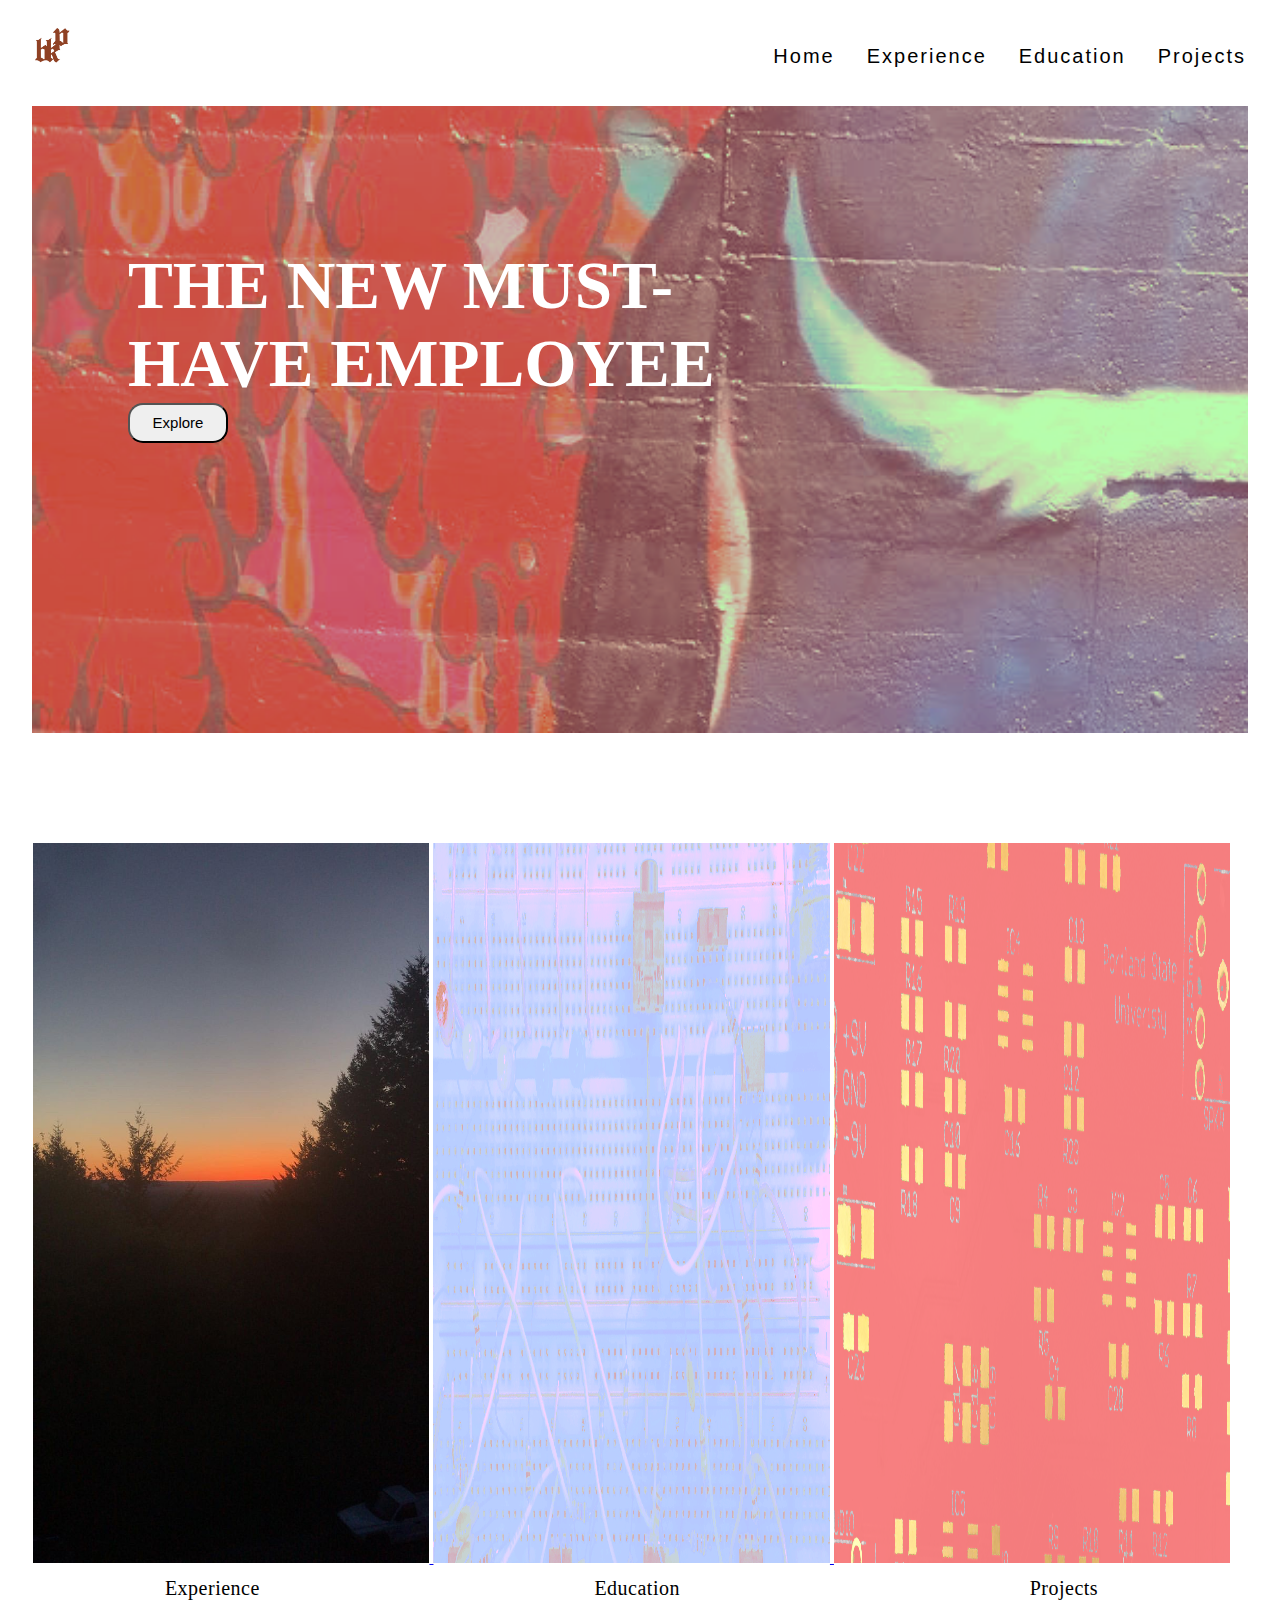
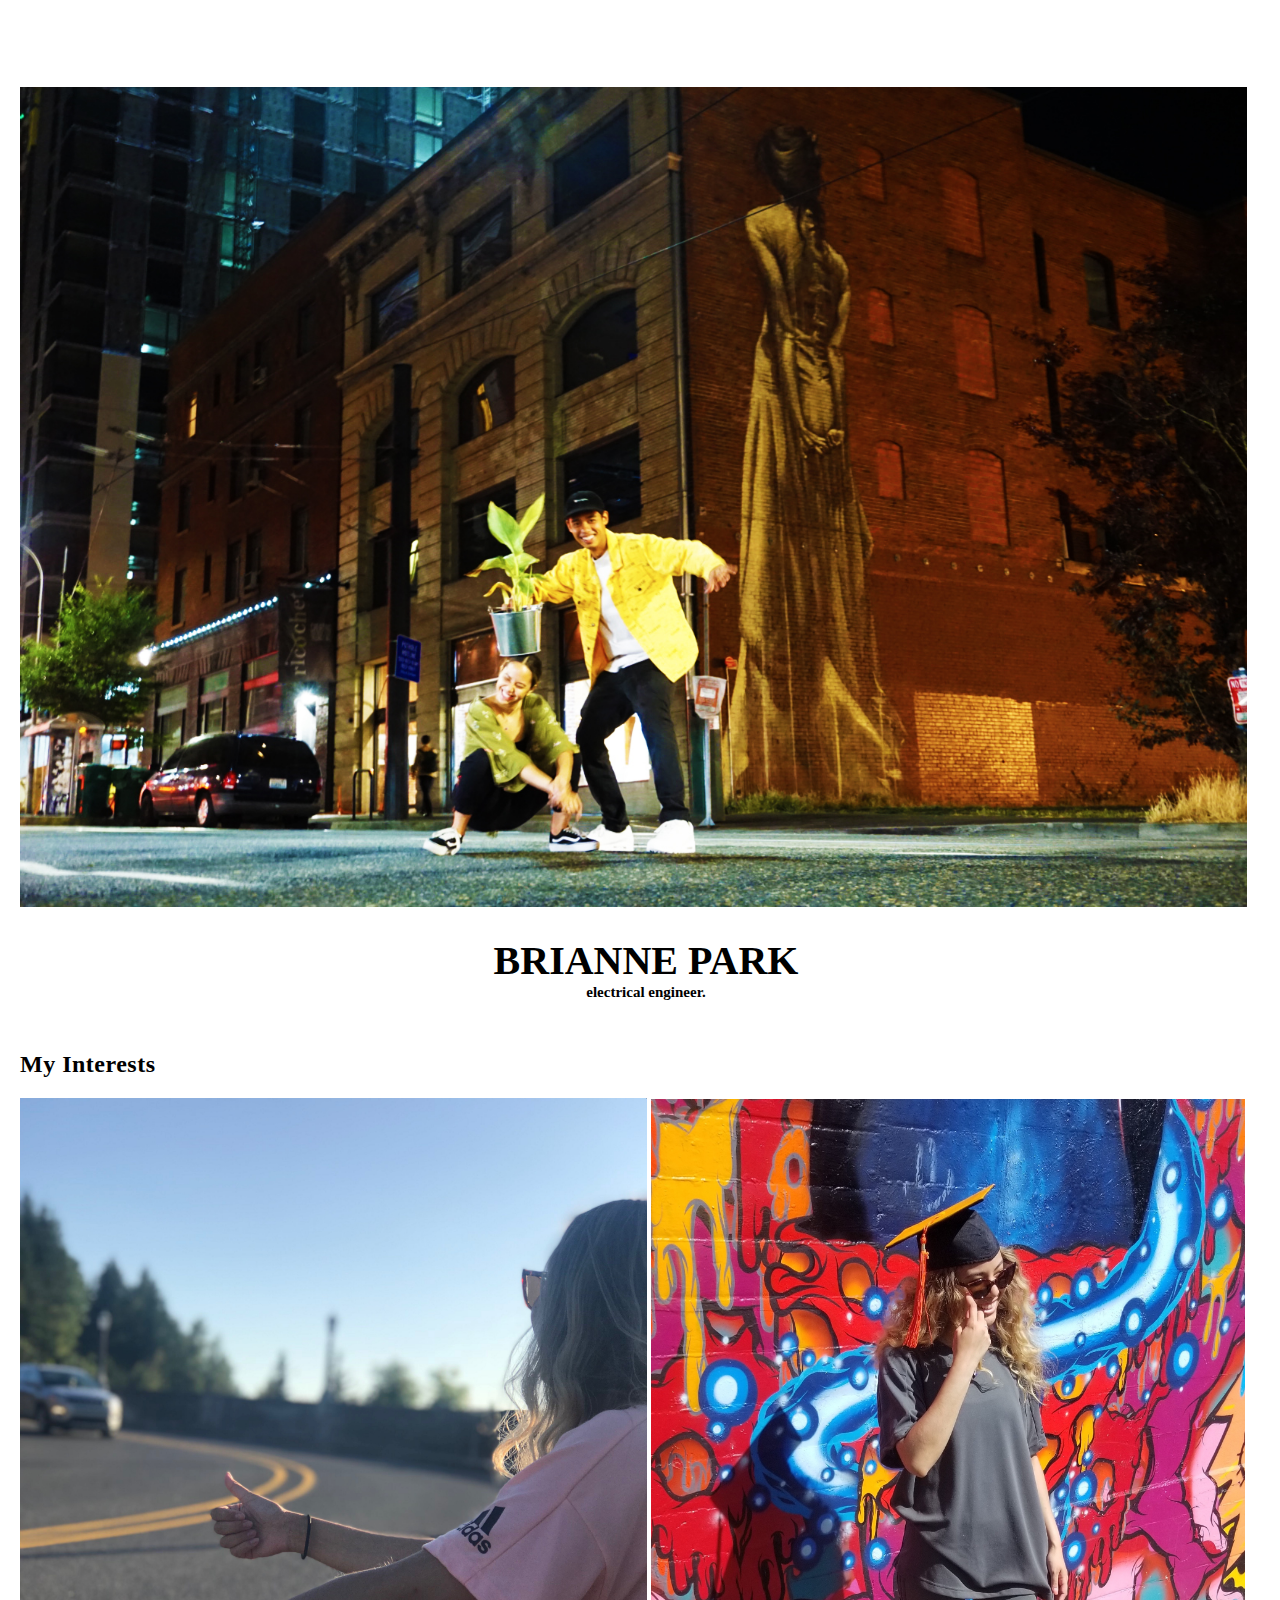
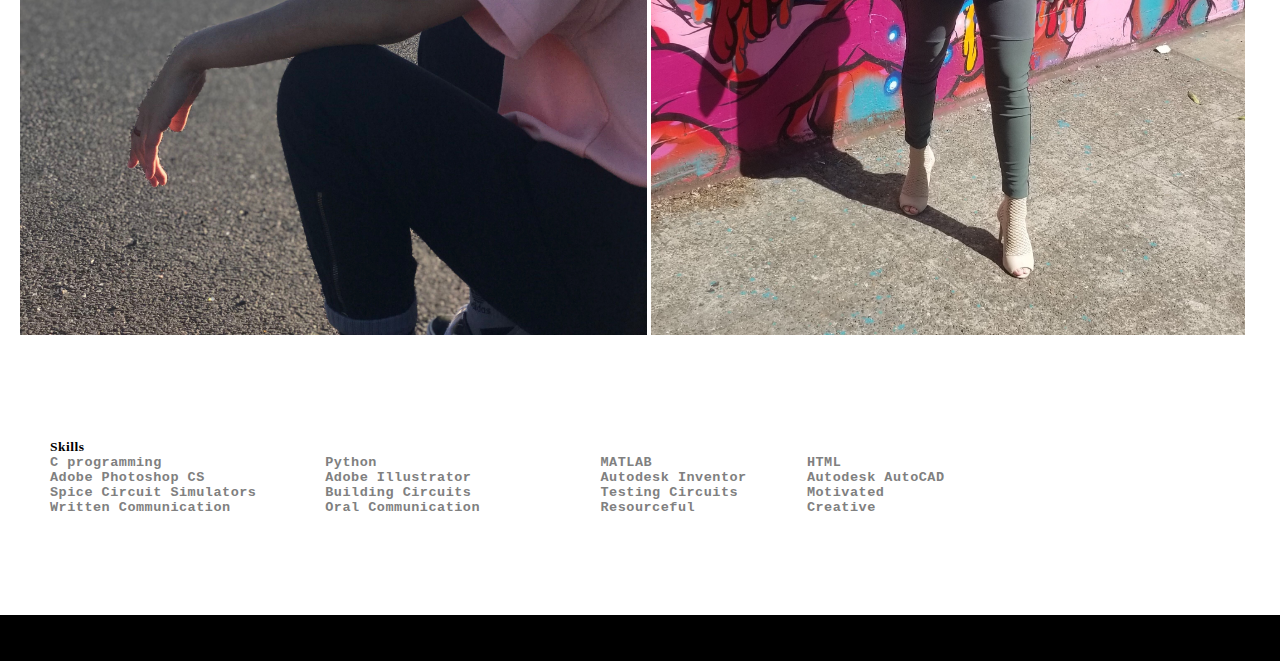
<file: index.html>
<html>
<head>
<title> Brianne Park </title>
<link href="style.css" rel="stylesheet" type="text/css">

</head>
<body>
	<header>
		<div class = "row">
			<div class="logo">
			<img src="logo.png">
			</div>
		</div>
		<nav>
		<ul class="main-nav">
			<li><a href="index.html">Home</a></li>
			<li><a href="experience.html">Experience</a></li>
			<li><a href="education.html">Education</a></li>
			<li><a href="projects.html">Projects</a></li>
		</ul>
		</nav>
	</header>
		<div class = "container">
			<div class="home">
				<img src="home.png">
			</div>
			<div class="text1">
			<h1>The New Must-<br>Have Employee</h1>
			<button class="btn1" onclick="window.location.href='aboutme.html';">Explore</button>
			</div>
		</div>
		
		<div class= "slide">
			<div class="column">
				<a href="experience.html">
				<input type="image" src="sunset.JPG" style="width:32%; height:80%;" value="submit">
				</a>
				<a href="education.html">
				<input type="image" src="edu.png" style="width:32%; height:80%;" value="submit">
				</a>
				<a href="projects.html">
				<input type="image" src="proj.png" style="width:32%; height:80%;" value="submit">
				</a>
				<p style = "clear:both;">
			</div>
			<div class = "captions">
				<span class="left">Experience</span>
				<span class="center">Education</span>
				<span class="right">Projects</span>
			</div>
		</div>

		<div class="text3">
			<div class="edu">
				<input type="image" src="meplant.jpg" width="98%" height="auto" value="submit">
			</div>
			<div class="edutxt">
			<h1>Brianne Park</h1>
			<h3>electrical engineer.</h3>
			</div>
		</div>
		
		<div class="text5">
			<h2>My Interests</h2>
		</div>
		
			<!-- <figure>
				<img src="me1.JPG" alt="missing" style="width:43%; height:auto%;">
			</figure>
			<figure>
				<img src="2.jpeg" alt="missing" style="width:33%; height:40%;">
				<figcaption>Education</figcaption>
			</figure>
			<figure>
				<img src="3.JPG" alt="missing" style="width:33%; height:40%;">
				<figcaption>Projects</figcaption>
			</figure> -->
			
			<div class="column">
				<input id="interestfig" type="image" src="me1.JPG" style="width:49%; height:auto%;" value="submit">
				<input type="image" src="me4.JPG" style="width:46.4%; height:auto;" value="submit">
				<p style = "clear:both;">
			</div>
		
		<div class="skilltxt">
			<div class="text4">
			<h2>Skills</h2>
			</div>
			<h2><pre>C programming			Python				MATLAB			HTML</pre></h2>
			<h2><pre>Adobe Photoshop CS		Adobe Illustrator		Autodesk Inventor	Autodesk AutoCAD</pre></h2>
			<h2><pre>Spice Circuit Simulators	Building Circuits		Testing Circuits	Motivated</pre></h2>
			<h2><pre>Written Communication		Oral Communication		Resourceful		Creative</pre></h2>
		</div>
		
		<div class="footer">
			<p><br><br></p>
		</div>

</body>

</html>
</file>
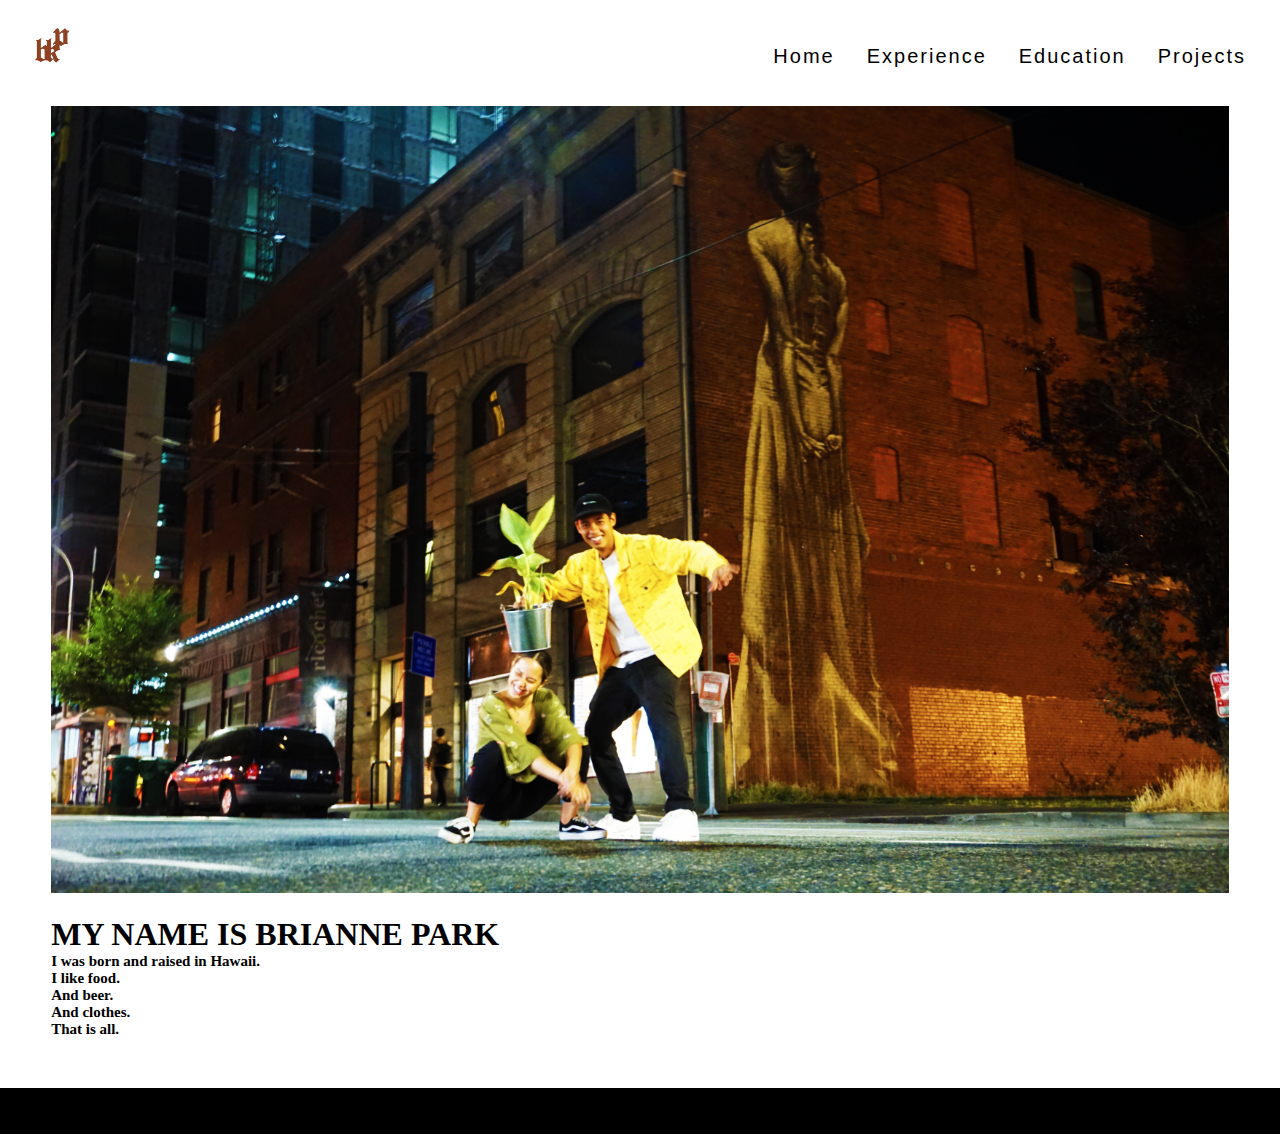
<file: aboutme.html>
<html>
<head>
<title> Brianne Park </title>
<link href="style.css" rel="stylesheet" type="text/css">

</head>
<body>
	<header>
		<div class = "row">
			<div class="logo">
			<img src="logo.png">
			</div>
		</div>
		<nav>
		<ul class="main-nav">
			<li><a href="index.html">Home</a></li>
			<li><a href="experience.html">Experience</a></li>
			<li><a href="education.html">Education</a></li>
			<li><a href="projects.html">Projects</a></li>
		</ul>
		</nav>
	</header>

	<div class="edupage">
		<input type="image" src="meplant.jpg" width="100%" height="auto" value="submit">
			
		<div class="abtme">
			<h1>My name is Brianne Park</h1>
			<h3>I was born and raised in Hawaii. </h3>
			<h3>I like food. </h3>
			<h3>And beer. </h3>
			<h3>And clothes. </h3>
			<h3>That is all. </h3>
		</div>
	</div>
	
	<div class="footer">
		<p><br><br></p>
	</div>

</body>

</html>
</file>
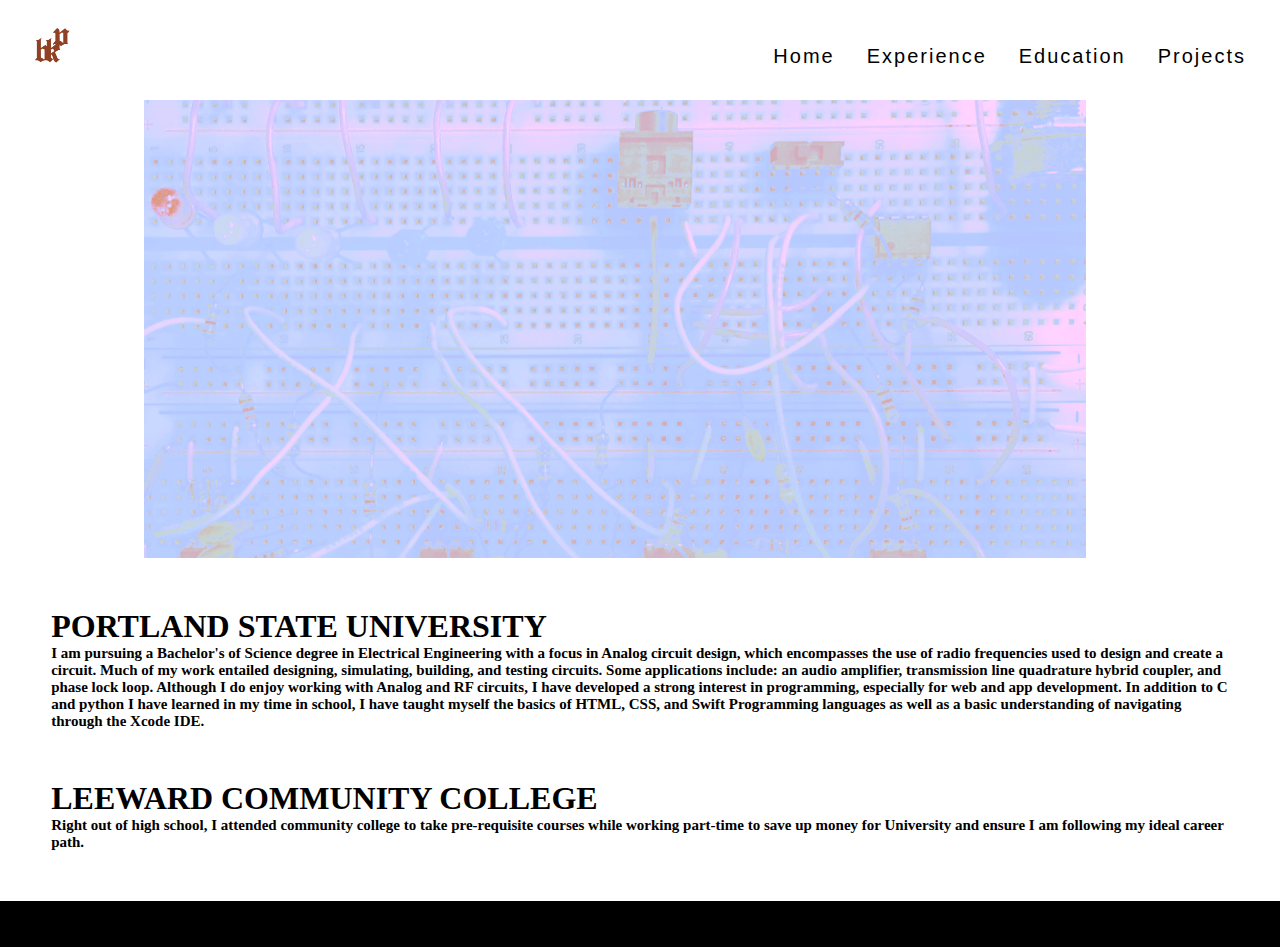
<file: education.html>
<html>
<head>
<title> Education </title>
<link href="style.css" rel="stylesheet" type="text/css">

</head>
<body>
	<header>
		<div class = "row">
			<div class="logo">
			<img src="logo.png">
			</div>
		</div>
		<nav>
		<ul class="main-nav">
			<li><a href="index.html">Home</a></li>
			<li><a href="experience.html">Experience</a></li>
			<li><a href="education.html">Education</a></li>
			<li><a href="projects.html">Projects</a></li>
		</ul>
		</nav>
	</header>

	<div class="edupage">
		<input type="image" src="edu.png" style="margin-left:5%" width="80%" height="auto" value="submit">
			
		<div class="school1">
			<h1>Portland State University</h1>
			<h3>I am pursuing a Bachelor's of Science degree in Electrical Engineering with a focus in Analog circuit design, 
			which encompasses the use of radio frequencies used to design and create a circuit. Much of my work entailed 
			designing, simulating, building, and testing circuits. Some applications include: an audio amplifier,
			transmission line quadrature hybrid coupler, and phase lock loop. Although I do enjoy working with 
			Analog and RF circuits, I have developed a strong interest in programming, especially for web and 
			app development. In addition to C and python I have learned in my time in school, I have taught myself
			the basics of HTML, CSS, and Swift Programming languages as well as a basic understanding of navigating
			through the Xcode IDE.</h3>
		</div>
		<div class="school2">
			<h1>Leeward Community College</h1>
			<h3>Right out of high school, I attended community college to take pre-requisite courses while working part-time
			to save up money for University and ensure I am following my ideal career path.</h3>
		</div>
	</div>
	
	<div class="footer">
		<p><br><br></p>
	</div>

</body>

</html>
</file>
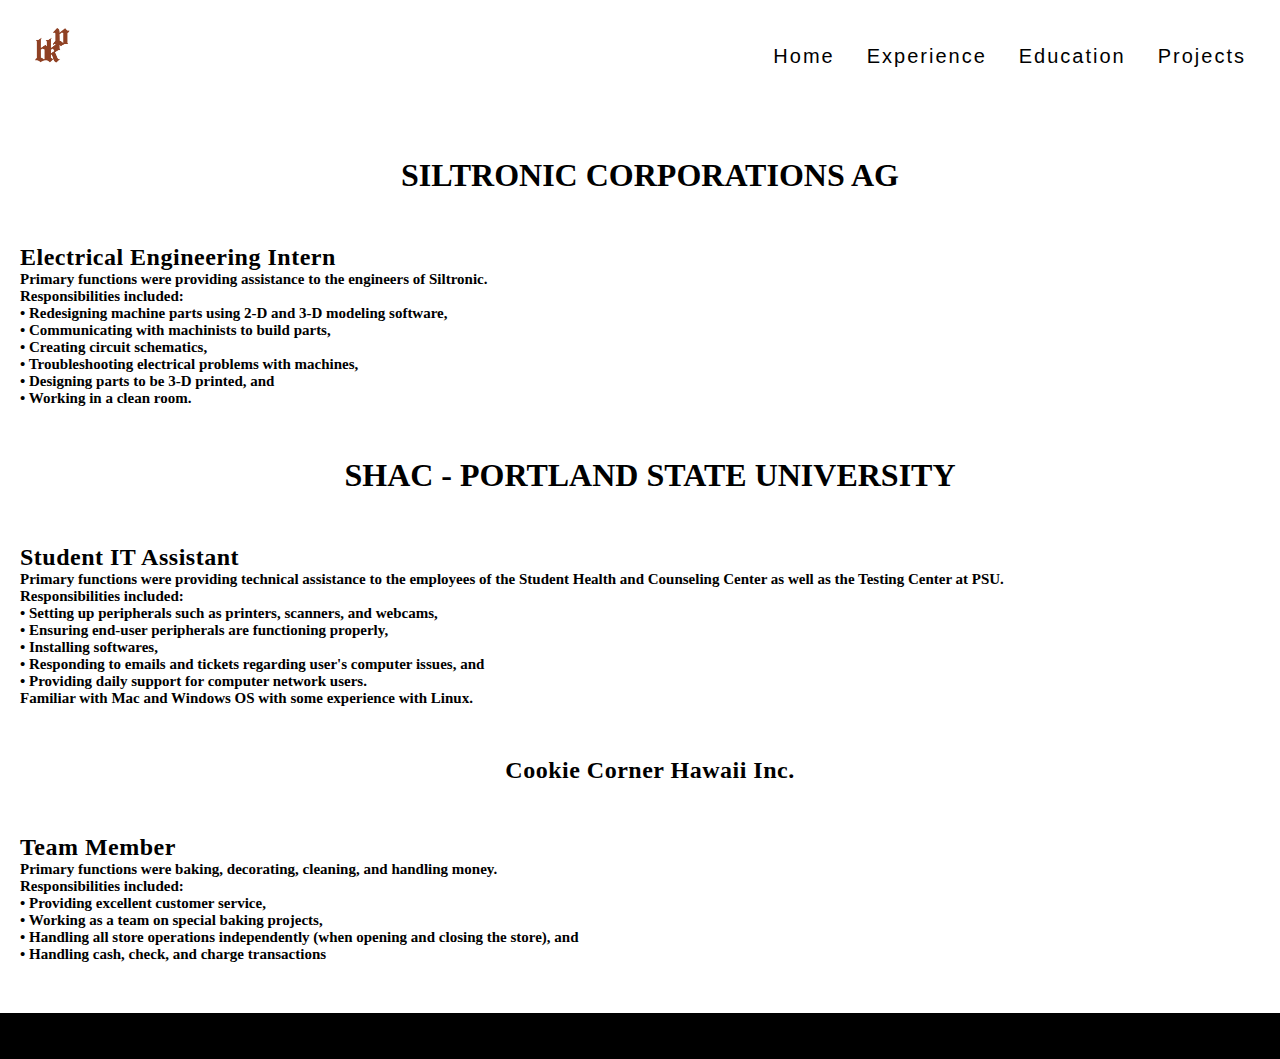
<file: experience.html>
<html>
<head>
<title> Experience </title>
<link href="style.css" rel="stylesheet" type="text/css">

</head>
<body>
	<header>
		<div class = "row">
			<div class="logo">
			<img src="logo.png">
			</div>
		</div>
		<nav>
		<ul class="main-nav">
			<li><a href="index.html">Home</a></li>
			<li><a href="experience.html">Experience</a></li>
			<li><a href="education.html">Education</a></li>
			<li><a href="projects.html">Projects</a></li>
		</ul>
		</nav>
	</header>
		<div class=jobpage>		
		<div class= "job1">
			<div class="job1location">
				<h1><br>Siltronic Corporations AG</h1>
			</div>
			<div class="job1title">
				<h2>Electrical Engineering Intern</h2>
			</div>
			<div class="job1summary">
				<h3>Primary functions were providing assistance to the engineers of Siltronic. <br>Responsibilities included:<br>
				• Redesigning machine parts using 2-D and 3-D modeling software,<br>
				• Communicating with machinists to build parts, <br>
				• Creating circuit schematics, <br>
				• Troubleshooting electrical problems with machines, <br>
				• Designing parts to be 3-D printed, and <br>
				• Working in a clean room.</h3>
			</div>
		</div>
		
		<div class= "job2">
			<div class="job2location">
				<h1>SHAC - Portland State University</h1>
			</div>
			<div class="job2title">
				<h2>Student IT Assistant</h2>
			</div>
			<div class="job2summary">
				<h3>Primary functions were providing technical assistance to the employees of the Student Health and Counseling Center as well as the Testing Center at PSU. <br>Responsibilities included:<br>
				• Setting up peripherals such as printers, scanners, and webcams,<br>
				• Ensuring end-user peripherals are functioning properly, <br>
				• Installing softwares, <br>
				• Responding to emails and tickets regarding user's computer issues, and <br>
				• Providing daily support for computer network users. <br>
				Familiar with Mac and Windows OS with some experience with Linux.</h3>
			</div>
		</div>
		
		<div class= "job3">
			<div class="job3location">
				<h2>Cookie Corner Hawaii Inc.</h2>
			</div>
			<div class="job3title">
				<h2>Team Member</h2>
			</div>
			<div class="job3summary">
				<h3>Primary functions were baking, decorating, cleaning, and handling money. <br>Responsibilities included:<br>
				• Providing excellent customer service,<br>
				• Working as a team on special baking projects, <br>
				• Handling all store operations independently (when opening and closing the store), and <br>
				• Handling cash, check, and charge transactions </h3>
			</div>
		</div>
		</div>
			
	<div class="footer">
		<p><br><br></p>
	</div>
	
</body>

</html>
</file>
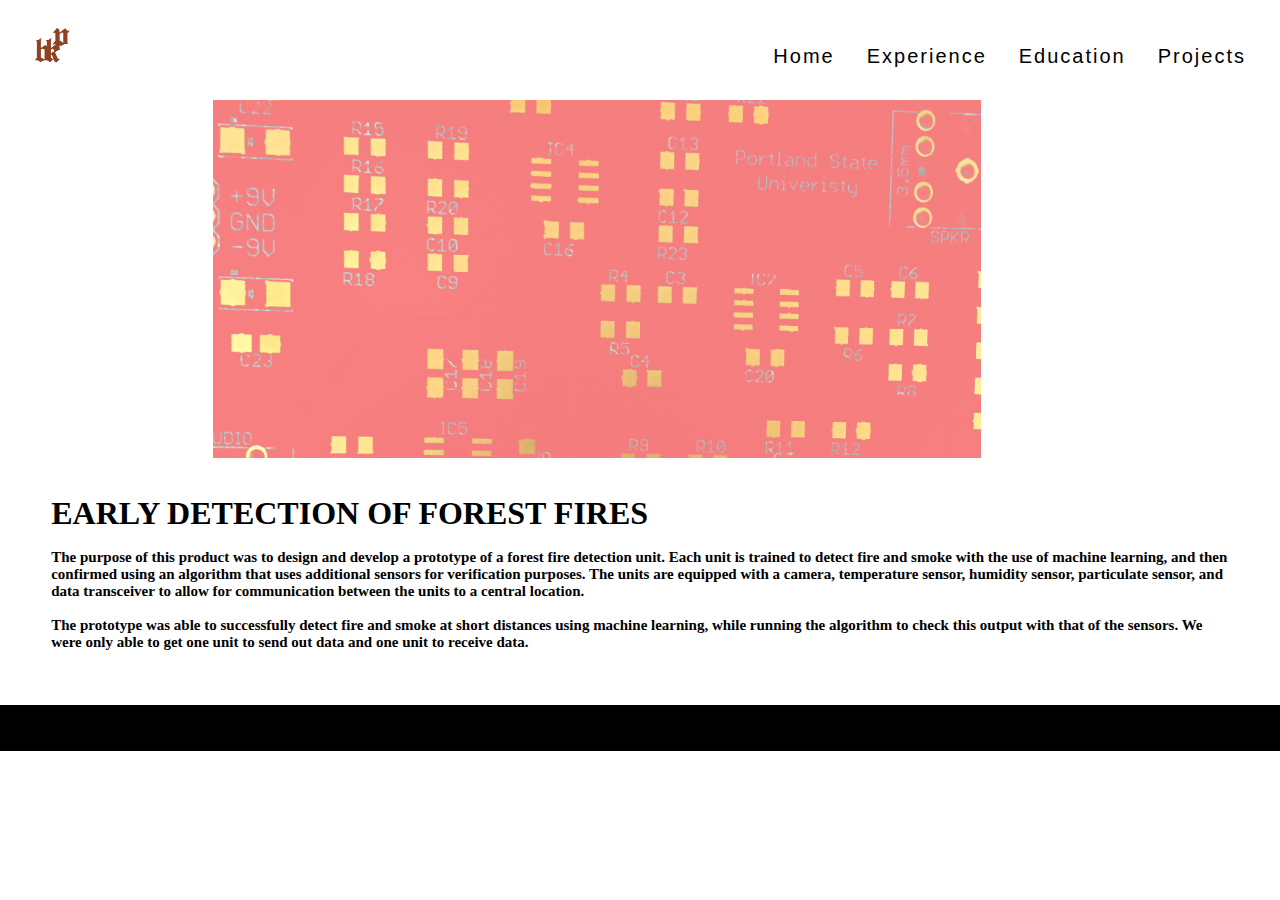
<file: proj1.html>
<html>
<head>
<title> Forest Fire Project </title>
<link href="style.css" rel="stylesheet" type="text/css">

</head>
<body>
	<header>
		<div class = "row">
			<div class="logo">
			<img src="logo.png">
			</div>
		</div>
		<nav>
		<ul class="main-nav">
			<li><a href="index.html">Home</a></li>
			<li><a href="experience.html">Experience</a></li>
			<li><a href="education.html">Education</a></li>
			<li><a href="projects.html">Projects</a></li>
		</ul>
		</nav>
	</header>

	<div class="indiprojpage">
		<input type="image" src="proj.png" style="margin-left:10%" width="60%" height="auto" value="submit">
			
		<div class="projmarg">
			<h1><br>Early Detection of Forest Fires</h1>
			<h3><br>The purpose of this product was to design and develop a prototype of a
			forest fire detection unit. Each unit is trained to detect fire and smoke with
			the use of machine learning, and then confirmed using an algorithm that uses
			additional sensors for verification purposes. The units are equipped with a
			camera, temperature sensor, humidity sensor, particulate sensor, and data 
			transceiver to allow for communication between the units to a central location. </h3>
			<h3><br>The prototype was able to successfully detect fire and smoke at short distances
			using machine learning, while running the algorithm to check this output with 
			that of the sensors. We were only able to get one unit to send out data 
			and one unit to receive data.</h3>
			<br>
			<br>
			<br>
		</div>
	</div>
	
	<div class="footer">
		<p><br><br></p>
	</div>

</body>

</html>
</file>
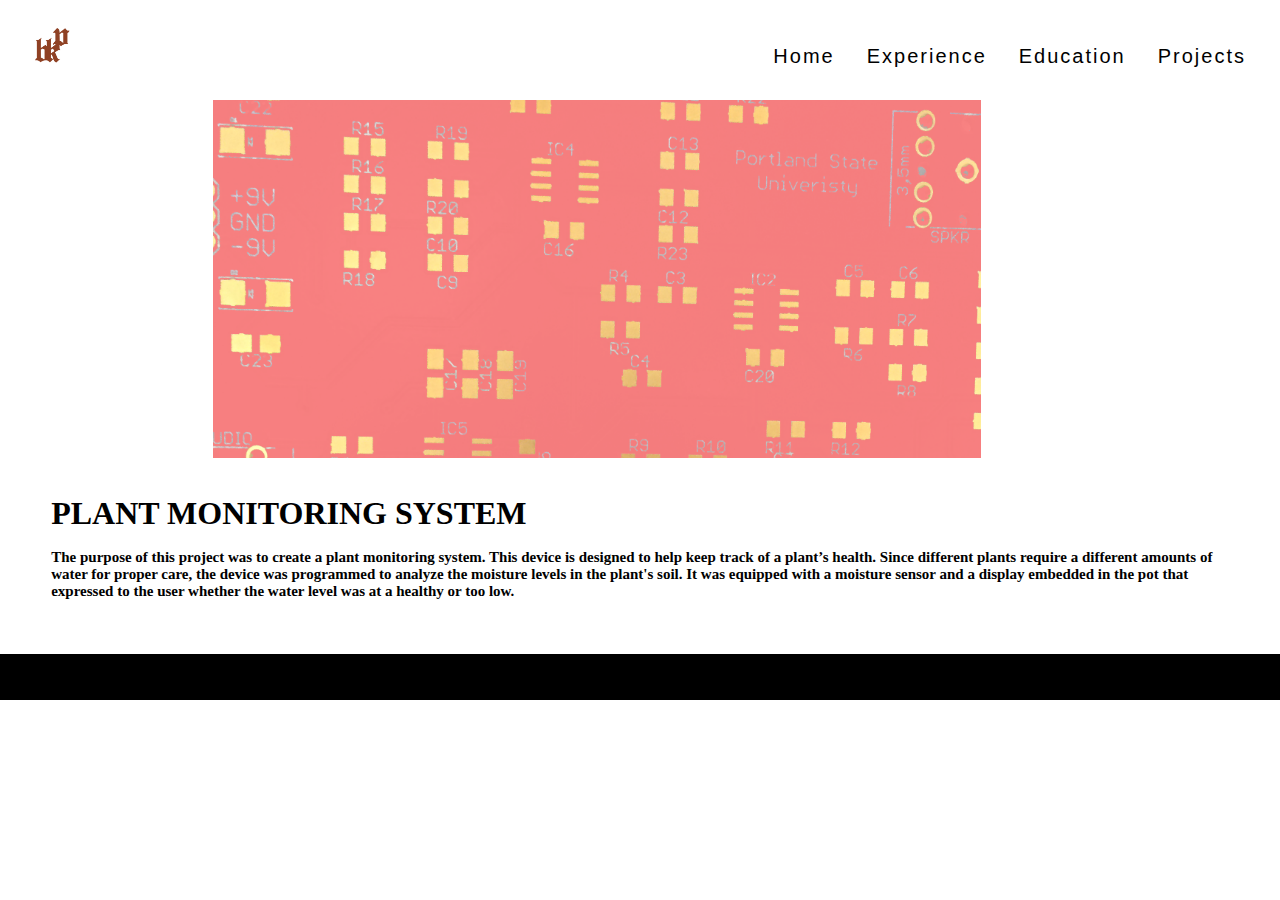
<file: proj2.html>
<html>
<head>
<title> Plant Project </title>
<link href="style.css" rel="stylesheet" type="text/css">

</head>
<body>
	<header>
		<div class = "row">
			<div class="logo">
			<img src="logo.png">
			</div>
		</div>
		<nav>
		<ul class="main-nav">
			<li><a href="index.html">Home</a></li>
			<li><a href="experience.html">Experience</a></li>
			<li><a href="education.html">Education</a></li>
			<li><a href="projects.html">Projects</a></li>
		</ul>
		</nav>
	</header>

	<div class="indiprojpage">
		<input type="image" src="proj.png" style="margin-left:10%" width="60%" height="auto" value="submit">
			
		<div class="projmarg">
			<h1><br>Plant Monitoring System</h1>
			<h3><br>The purpose of this project was to create a plant monitoring system. 
			This device is designed to help keep track of a plant’s health. Since 
			different plants require a different amounts of water for proper care, the
			 device was programmed to analyze the moisture levels in the plant's soil. It
			 was equipped with a moisture sensor and a display embedded in the pot that 
			 expressed to the user whether the water level was at a healthy or too low.</h3>
			 <br>
			 <br>
			 <br>
		</div>
	</div>
	
	<div class="footer">
		<p><br><br></p>
	</div>

</body>

</html>
</file>
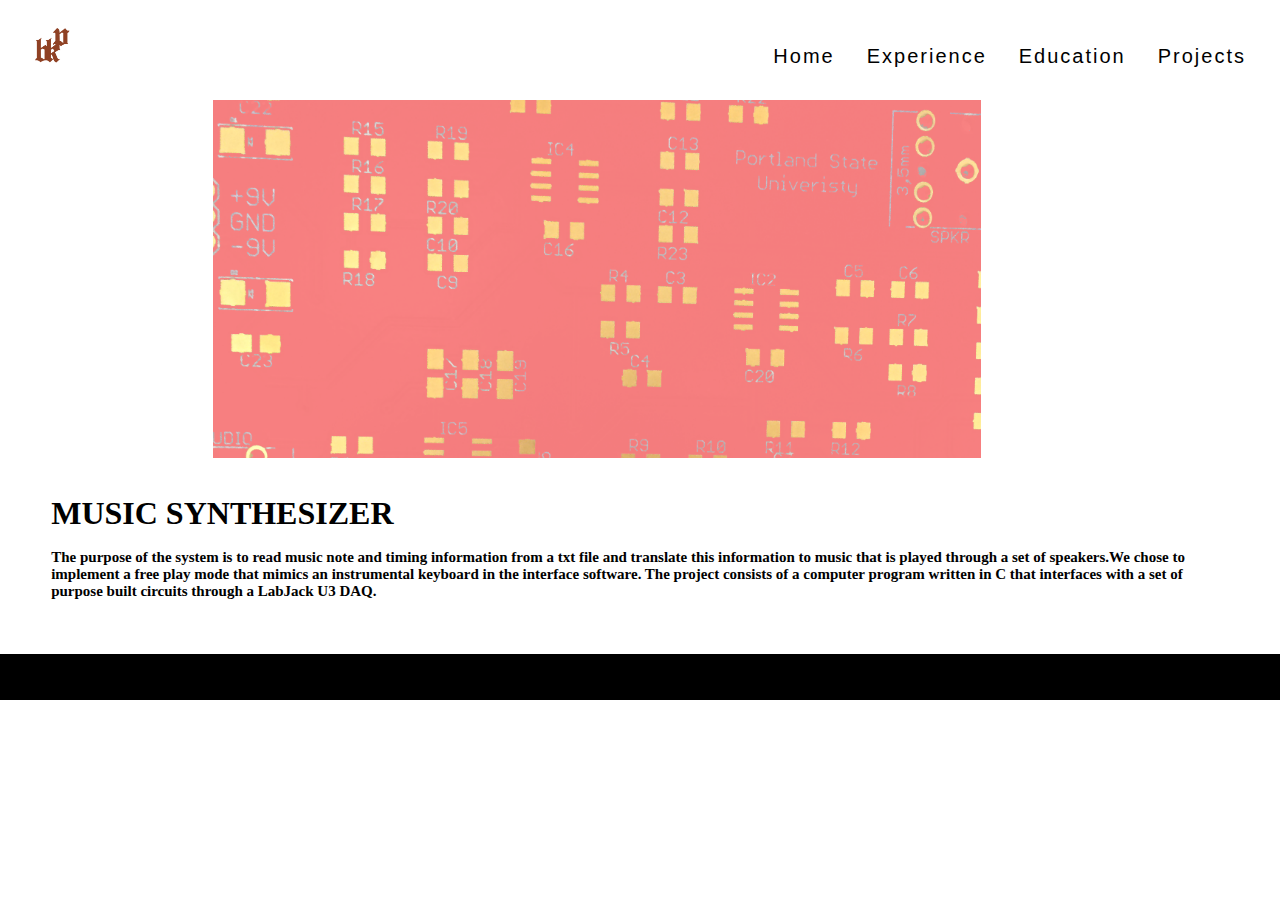
<file: proj3.html>
<html>
<head>
<title> Music Synthesizer Project </title>
<link href="style.css" rel="stylesheet" type="text/css">

</head>
<body>
	<header>
		<div class = "row">
			<div class="logo">
			<img src="logo.png">
			</div>
		</div>
		<nav>
		<ul class="main-nav">
			<li><a href="index.html">Home</a></li>
			<li><a href="experience.html">Experience</a></li>
			<li><a href="education.html">Education</a></li>
			<li><a href="projects.html">Projects</a></li>
		</ul>
		</nav>
	</header>

	<div class="indprojpage">
		<input type="image" src="proj.png"  style="margin-left:10%" width="60%" height="auto" value="submit">
			
		<div class="projmarg">
			<h1><br>Music Synthesizer</h1>
			<h3><br>The purpose of the system is to read music note and timing information 
			from a txt file and translate this information to music that is played through
			 a set of speakers.We chose to implement a free play mode that mimics an 
			 instrumental keyboard in the interface software. The project consists of a 
			 computer program written in C that interfaces with a set of purpose built 
			 circuits through a LabJack U3 DAQ.</h3>
			 <br>
			 <br>
			 <br>
		</div>
	</div>
	
	<div class="footer">
		<p><br><br></p>
	</div>

</body>

</html>
</file>
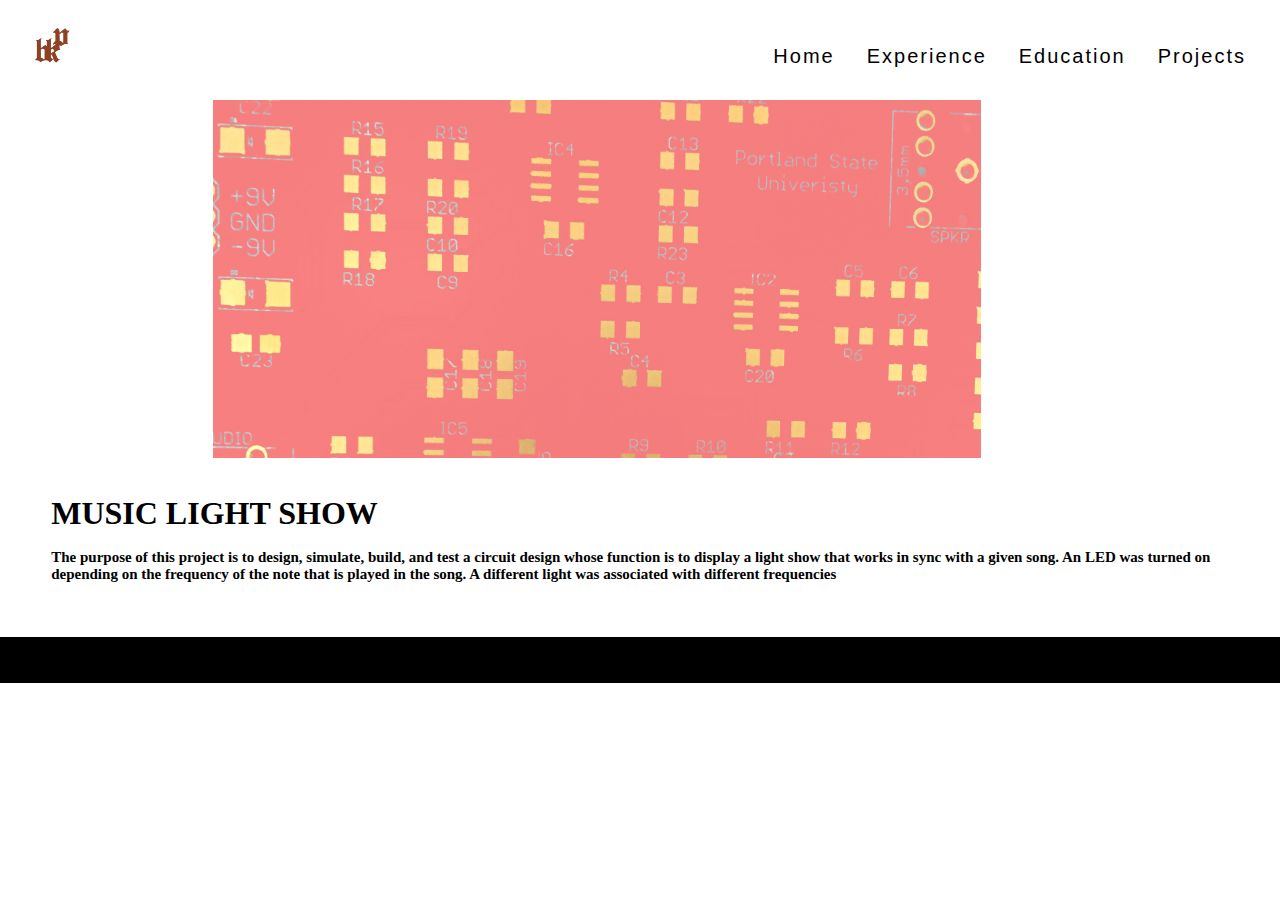
<file: proj4.html>
<html>
<head>
<title> Music Light Show Project </title>
<link href="style.css" rel="stylesheet" type="text/css">

</head>
<body>
	<header>
		<div class = "row">
			<div class="logo">
			<img src="logo.png">
			</div>
		</div>
		<nav>
		<ul class="main-nav">
			<li><a href="index.html">Home</a></li>
			<li><a href="experience.html">Experience</a></li>
			<li><a href="education.html">Education</a></li>
			<li><a href="projects.html">Projects</a></li>
		</ul>
		</nav>
	</header>

	<div class="indprojpage">
		<input type="image" src="proj.png" style="margin-left:10%" width="60%" height="auto" value="submit">
			
		<div class="projmarg">
			<h1><br>Music Light Show</h1>
			<h3><br>The purpose of this project is to design, simulate, build, and test a 
			circuit design whose function is to display a light show that works in sync 
			with a given song. An LED was turned on depending on the frequency of the note 
			that is played in the song. A different light was associated with different 
			frequencies</h3>
			<br>
			<br>
			<br>
		</div>
	</div>
	
	<div class="footer">
		<p><br><br></p>
	</div>

</body>

</html>
</file>
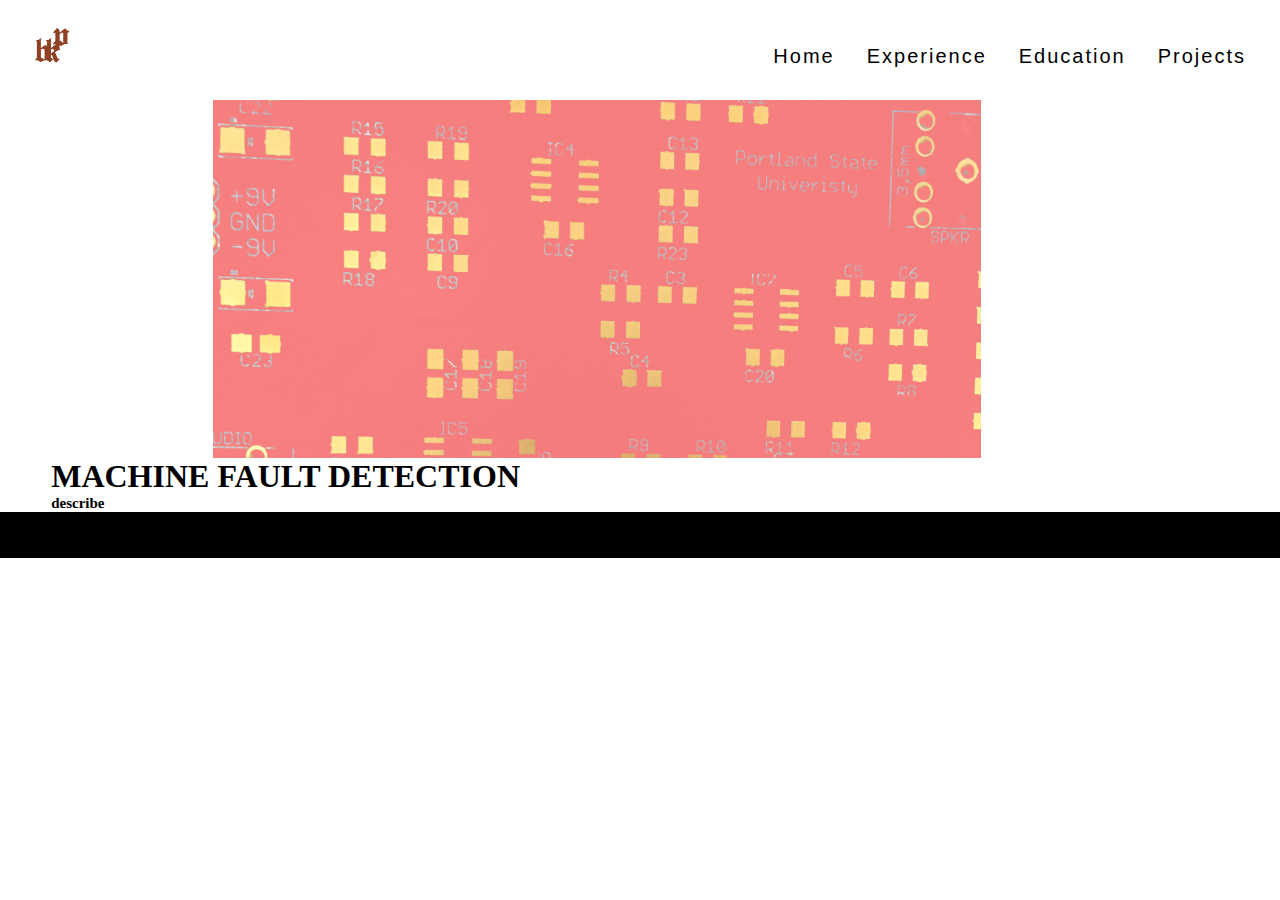
<file: proj5.html>
<html>
<head>
<title> Machine Fault Detection </title>
<link href="style.css" rel="stylesheet" type="text/css">

</head>
<body>
	<header>
		<div class = "row">
			<div class="logo">
			<img src="logo.png">
			</div>
		</div>
		<nav>
		<ul class="main-nav">
			<li><a href="index.html">Home</a></li>
			<li><a href="experience.html">Experience</a></li>
			<li><a href="education.html">Education</a></li>
			<li><a href="projects.html">Projects</a></li>
		</ul>
		</nav>
	</header>

	<div class="indprojpage">
		<input type="image" src="proj.png" style="margin-left:10%" width="60%" height="auto" value="submit">
			
		<div class="projmarg">
			<h1>Machine Fault Detection</h1>
			<h3>describe</h3>
		</div>
	</div>
	
	<div class="footer">
		<p><br><br></p>
	</div>

</body>

</html>
</file>
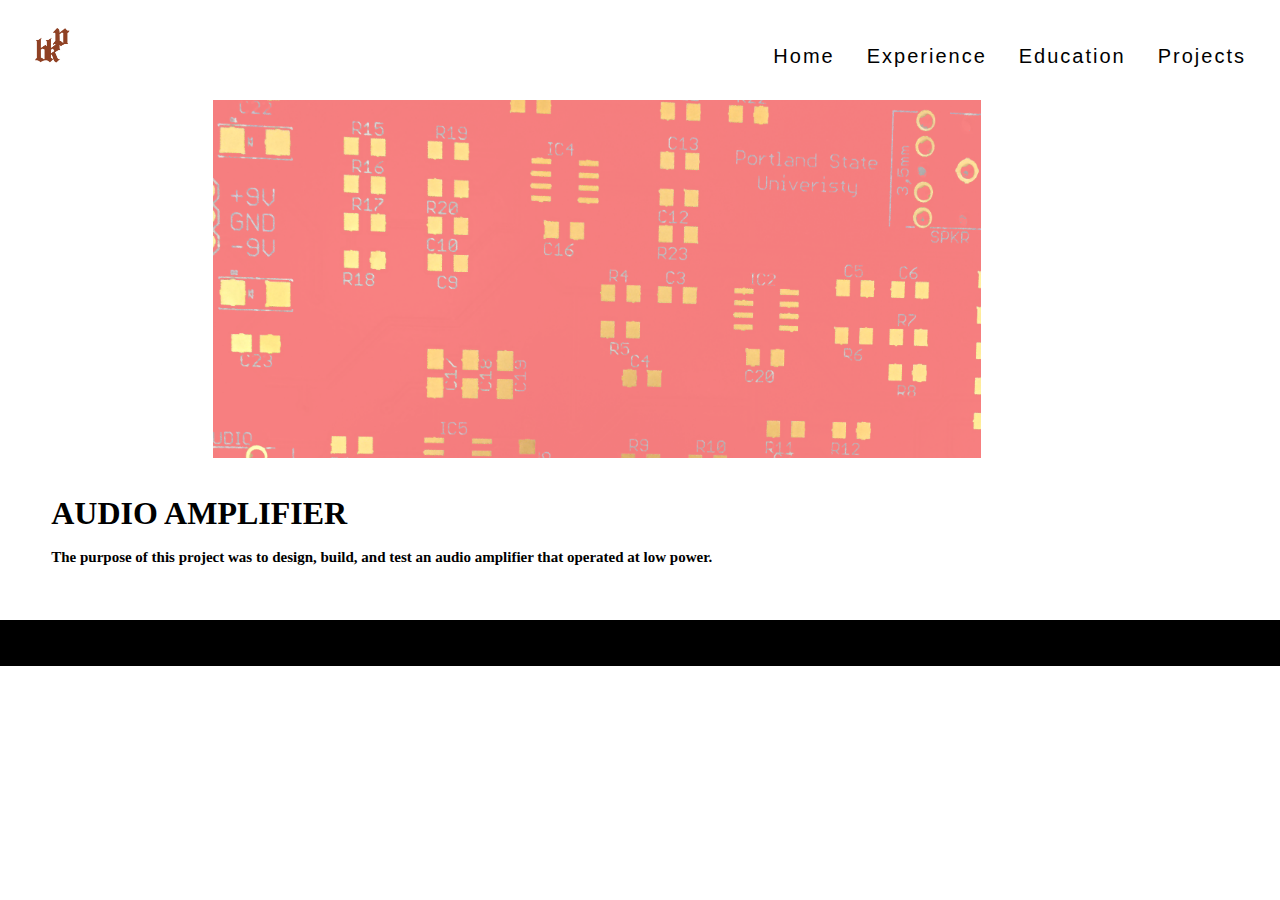
<file: proj6.html>
<html>
<head>
<title> Audio Amplifier Project </title>
<link href="style.css" rel="stylesheet" type="text/css">

</head>
<body>
	<header>
		<div class = "row">
			<div class="logo">
			<img src="logo.png">
			</div>
		</div>
		<nav>
		<ul class="main-nav">
			<li><a href="index.html">Home</a></li>
			<li><a href="experience.html">Experience</a></li>
			<li><a href="education.html">Education</a></li>
			<li><a href="projects.html">Projects</a></li>
		</ul>
		</nav>
	</header>

	<div class="indprojpage">
		<input type="image" src="proj.png" style="margin-left:10%" width="60%" height="auto" value="submit">
			
		<div class="projmarg">
			<h1><br>Audio Amplifier </h1>
			<h3><br>The purpose of this project was to design, build, and test an audio amplifier
			that operated at low power.</h3>
			<br>
			<br>
			<br>
		</div>
	</div>
	
	<div class="footer">
		<p><br><br></p>
	</div>

</body>

</html>
</file>
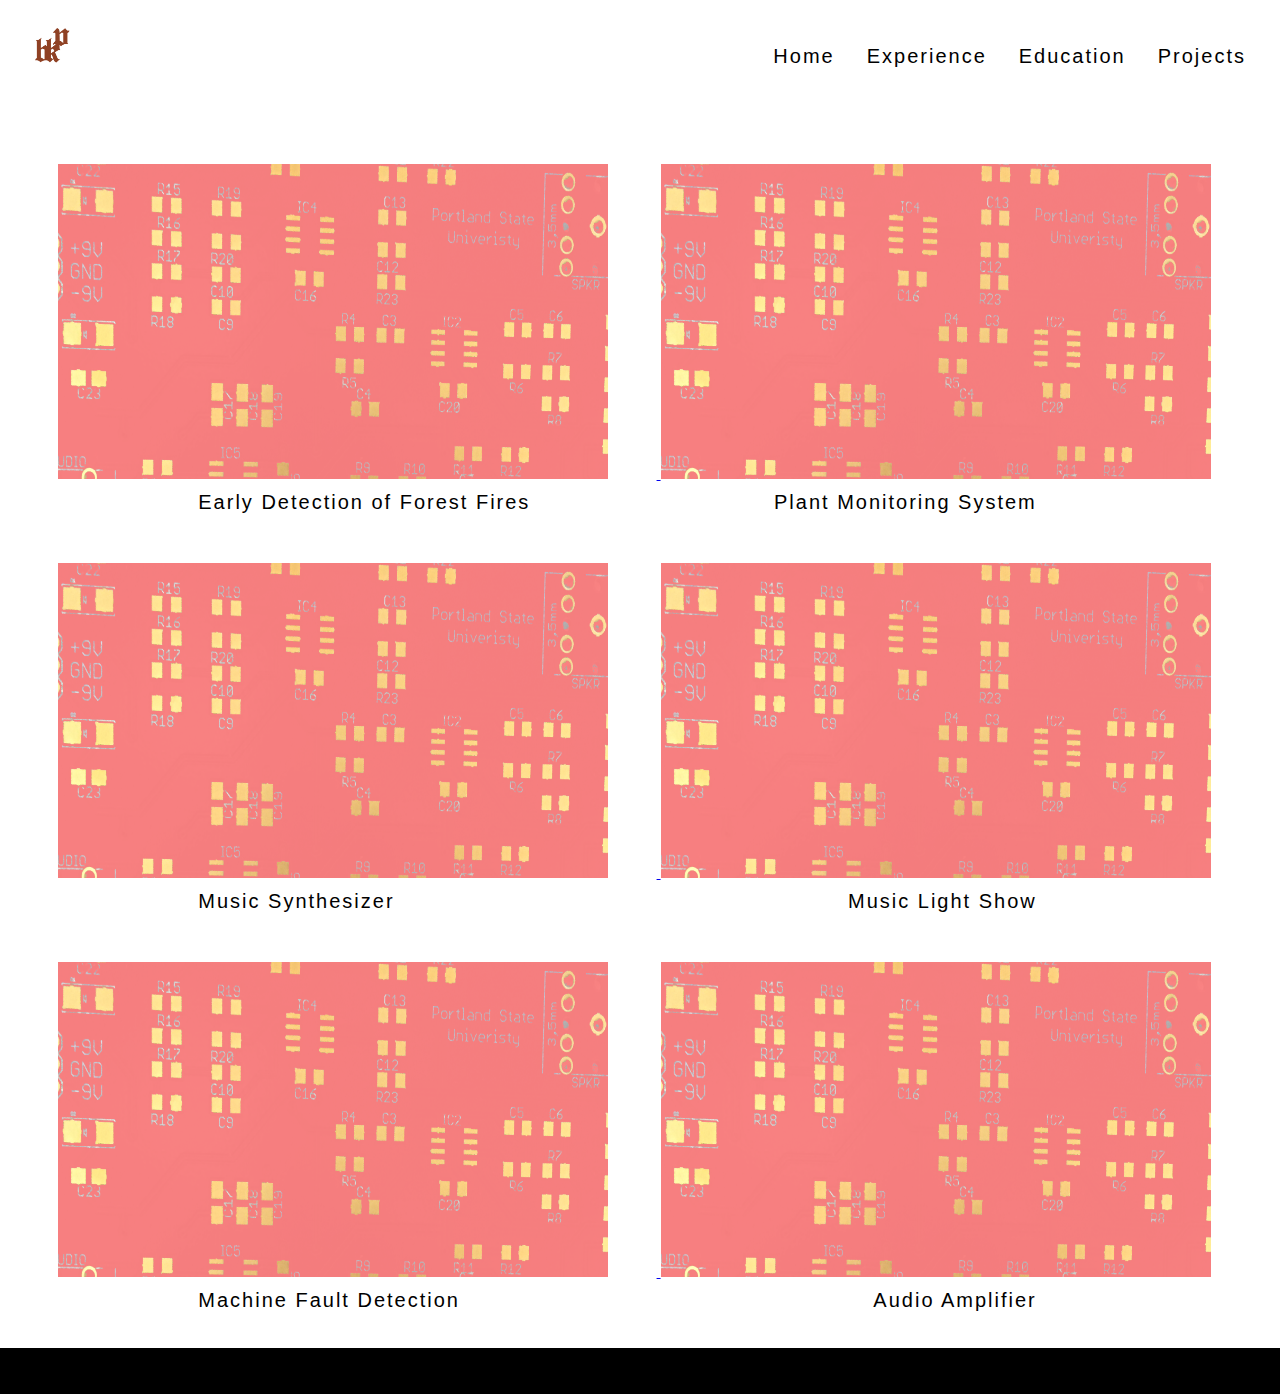
<file: projects.html>
<html>
<head>
<title> Projects </title>
<link href="style.css" rel="stylesheet" type="text/css">

</head>
<body>
	<header>
		<div class = "row">
			<div class="logo">
			<img src="logo.png">
			</div>
		</div>
		<nav>
		<ul class="main-nav">
			<li><a href="index.html">Home</a></li>
			<li><a href="experience.html">Experience</a></li>
			<li><a href="education.html">Education</a></li>
			<li><a href="projects.html">Projects</a></li>
		</ul>
		</nav>
	</header>
	<!--
		<section class="projectpage">
				<p>
					<ul class="proj12">
					<li>
						<a href='#'>
						<figure>
							<img class="proj12" src="proj.png" style="width:32%; height:40%;" alt="Shrouded"/>
							<figcaption>Early Detection of Forest Fires</figcaption>
						</figure>
						</a>
					</li>
					<li>
						<a href='#'>
						<figure>
							<img class="proj12" src="proj.png" style="width:32%; height:40%;" alt="Shrouded"/>
							<figcaption>Plant Monitoring System</figcaption>
						</figure>
						</a>
					</li>
					</ul>
				</p>
				<p>
					<ul class="proj34">
					<li>
						<a href='#'>
						<figure>
							<img class="proj34" src="proj.png" style="width:32%; height:40%;"/>
							<figcaption>Music Synthesizer</figcaption>
						</figure>
						</a>
					</li>
					<li>
						<a href='#'>
						<figure>
							<img class="proj34" src="proj.png" style="width:32%; height:40%;"/>
							<figcaption>LED Sequence on BeagleBone</figcaption>
						</figure>
						</a>
					</li>
					</ul>
				</p>
				<p>
					<ul class="proj56">
					<li>
						<a href='#'>
						<figure>
							<img class="proj56" src="proj.png" style="width:32%; height:40%;"/>
							<figcaption>Machine Fault Detection</figcaption>
						</figure>
						</a>
					</li>
					<li>
						<a href='#'>
						<figure>
							<img class="proj34" src="proj.png" style="width:32%; height:40%;"/>
							<figcaption>Audio Amplifier</figcaption>
						</figure>
						</a>
					</li>
					</ul>
				</p>
		</section>
		-->
		<div class="projectpage">
		<div class= "projslide">
			<div class="column1">
				<a href="proj1.html">
				<input id="image1" type="image" src="proj.png" style="width:45%; height:35%;" value="submit">
				</a>
				<a href="proj2.html">
				<input type="image" src="proj.png" style="width:45%; height:35%;" value="submit">
				</a>
				<p style = "clear:both;">
			</div>
			<div class = "projcaption">
				<span class="projleft">Early Detection of Forest Fires</span>
				<span class="projright">Plant Monitoring System</span>
			</div>
		</div>
		
		<div class= "projslide">
			<div class="column1">
				<a href="proj3.html">
				<input id="image1" type="image" src="proj.png" style="width:45%; height:35%;" value="submit">
				</a>
				<a href="proj4.html">
				<input type="image" src="proj.png" style="width:45%; height:35%;" value="submit">
				</a>
				<p style = "clear:both;">
			</div>
			<div class = "projcaption">
				<span class="projleft">Music Synthesizer</span>
				<span class="projright">Music Light Show</span>
			</div>
		</div>
		
		<div class= "projslide">
			<div class="column1">
				<a href="proj5.html">
				<input id="image1" type="image" src="proj.png" style="width:45%; height:35%;" value="submit">
				</a>
				<a href="proj6.html">
				<input type="image" src="proj.png" style="width:45%; height:35%;" value="submit">
				</a>
				<p style = "clear:both;">
			</div>
			<div class = "projcaption">
				<span class="projleft">Machine Fault Detection</span>
				<span class="projright">Audio Amplifier</span>
			</div>
		</div>
		</div>
			
	<div class="footer">
		<p><br><br></p>
	</div>

</body>

</html>
</file>
<file: style.css>
*
{
	margin:0;
	padding: 0;
}
header
{
	margin-top: 10px;
	margin-left: 20px;
	margin-right: 20px;
	background-image:url();
	height:10vh;
	background-size:cover;
	background-position:center;
}
.main-nav
{
	float: right;
	list-style: none;
	margin-top: 35px;
}

.main-nav li
{
	display: inline-block;
}

.main-nav li a
{
	color: black;
	text-decoration: none;
	padding: 8px;
	font-family: "BigNoodleTitling", sans-serif;
	font-size: 20px;
	letter-spacing: 2px;
	margin: 6px;
	
}

.main-nav li.active a
{
	border: 2px solid white;
}

.logo img
{
	width: 55px;
	height: auto;
	margin-bottom: 30px;
	padding: 5px;
	float: left
}

.home img
{
	position: relative;
	width: 95%;
	height: auto;
	float: middle;
	margin-bottom: 100px;
}
.text1
{
	text-align: left;
	position: absolute;
	top: 20%;
	left: 10%;
	color: white;
	font-size: 210%;
}
h1
{
	font-family: "BigNoodleTitling";
	text-transform: uppercase;
}
.container
{
	position:relative;
	text-align: center;
	color: white;
}

.slide
{
	margin-top: 10px;
	margin-left: 33px;
	margin-right: 8px;
	margin-bottom: 50px;
}
h2
{
	font-family:"Tahoma";
	letter-spacing: 0.5px;
	text-transform: none;
}
.captions
{
	font-family:"Tahoma";
	font-size: 20px;
	letter-spacing: 0.5px;
	text-transform: none;
	margin-top: 10px;
	margin-bottom: 120px;
}
.left
{
	float:left;
	position:relative;
	left:10%;
	margin-left:8px;
}
.center
{
	float:left;
	position:relative;
	left:37%;
}
.right
{
	float:right;
	position:relative;
	right:10%;
	margin-right:50px;
}
.text2
{
	margin-top: 10px;
	margin-left: 20px;
	margin-right: 8px;
	text-align: left;
	color: black;
	font-size: 18px;
}
.text3
{
	margin-top: 10px;
	margin-left: 20px;
	margin-right: 8px;
	margin-bottom: 50px;
	text-align:left;
}
.edu img
{
	position: relative;
	float: middle;
	padding:50px;
	margin-right: 3px;
	margin-bottom: 20px;
}
.edutxt
{
	margin-top: 30px;
	text-align: center;
	font-size: 20px;
}
h3
{
	font-family:"";
	font-size: 15px;

}
button
{
	width: 100px;
	height: 40px;	
	border-radius: 15px
}
.btn1
{
	font-size:15px;
}
.eduheader
{
	margin:0;
	padding:0;
	text-align: left;
}
.school1
{
	text-align: left;
}
.text4
{
margin-top:50px;
font-size: 9px;
text-align: left;
color:black;

}
.skilltxt
{
	position:relative;
	padding:50px;
	text-align: left;
	color: gray;
	font-size: 9px;
	margin-bottom: 50px;

}
.footer
{
	position:relative;
	left:0;
	bottom:0;
	width:100%;
	background-color:black;
	padding:5px;
}
.text5
{
	margin-top: 10px;
	margin-left: 20px;
	margin-right: 8px;
	margin-bottom: 20px;
	text-align:left;
}
.edupage
{
	margin-left:4%;
	margin-right:4%;
}
.job1
{
	margin-left:20px;
	margin-bottom:50px;
}
.job2
{
	margin-left:20px;
	margin-bottom:50px;
}
.job3
{
	margin-left:20px;
	margin-bottom:50px;
	
}
.school1
{
	margin-top:50px;
	margin-bottom:50px;
}
.school2
{
	margin-bottom:50px;
}
.job1location
{
	margin:20px;
	margin-bottom:50px;
	text-align:center;
}
.job2location
{
	margin:20px;
	margin-bottom:50px;
	text-align:center;
}
.job3location
{
	margin:20px;
	margin-bottom:50px;
	text-align:center;
}
.projleft
{
	float:left;
	position:relative;
	left:3%;
	margin-left:8%;
}
.projright
{
	float:right;
	position:relative;
	right:18%;
	margin-right:1.5%;
}
figcaption
{
	color: black;
	text-decoration: none;
	padding: 8px;
	font-family: "BigNoodleTitling", sans-serif;
	font-size: 20px;
	letter-spacing: 2px;
}
.projcaption
{
	color: black;
	text-decoration: none;
	padding: 8px;
	font-family: "BigNoodleTitling", sans-serif;
	font-size: 20px;
	letter-spacing: 2px;
}
.projslide
{
	margin-top: 5%;
	margin-left: 4.5%;
	margin-bottom: 4%;
}
#image1
{
	margin-right:4%;
}
#interestfig
{
	margin-left:20px;
}
.abtme
{
	margin-top: 2%;
	margin-bottom: 50px;
}
.projmarg
{
	margin-left: 4%;
	margin-right: 4%;
}
</file>
